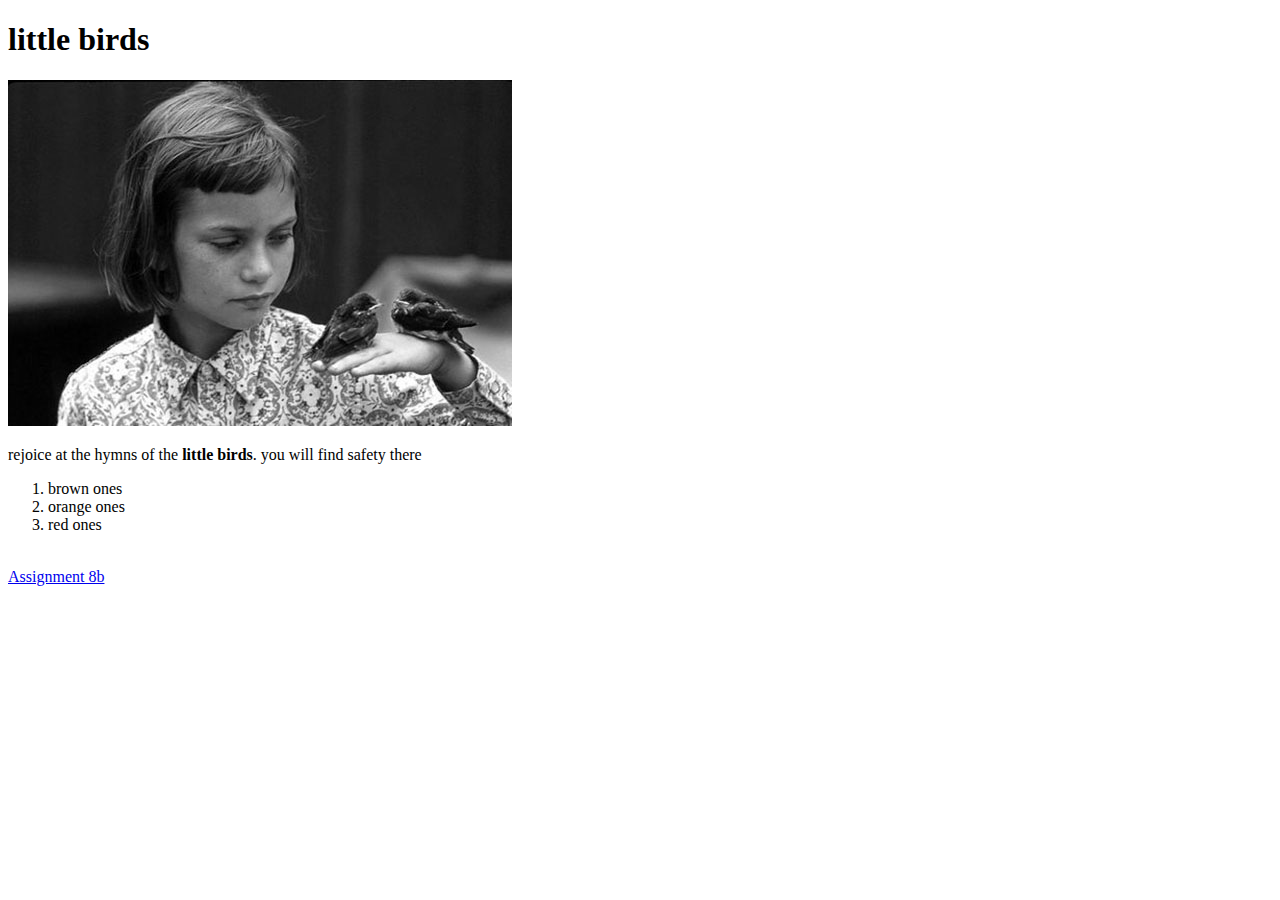
<file: index.html>
<!DOCTYPE html>
<html>
    <head>
        <meta charset="UTF-8">
        <title>hello there</title>
    </head>

<body>

<h1>little birds</h1>
<img src="graphics/littlebirdsyes.jpg" alt="alternatetext"> 
<p>rejoice at the hymns of the <b>little birds</b>. you will find safety there</p>
<ol>
    <li>brown ones</li>
    <li>orange ones</li>
    <li>red ones</li>

</ol>
<br>
<a href="8b.html" target="_blank"> Assignment 8b</a>

</body>
</html>
</file>
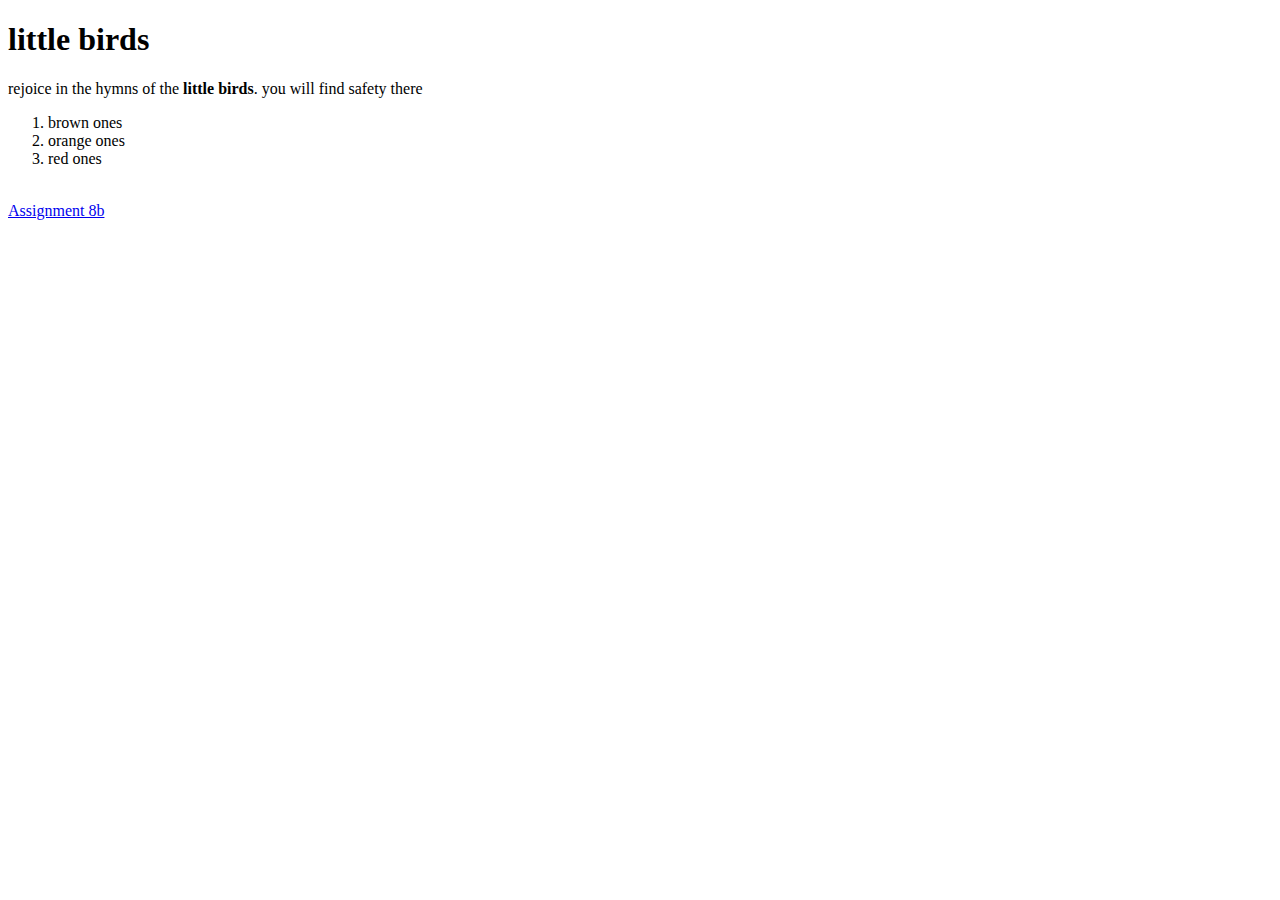
<file: web/index.html>
<!DOCTYPE html>
<html>
    <head>
        <meta charset=""UTF-8">
        <title>hello there</title>
    </head>

<body>

<h1>little birds</h1>
<p>rejoice in the hymns of the <b>little birds</b>. you will find safety there</p>
<ol>
    <li>brown ones</li>
    <li>orange ones</li>
    <li>red ones</li>

</ol>
<br>
<a href="8b.html" target="_blank"> Assignment 8b</a>

</body>
</html>
</file>
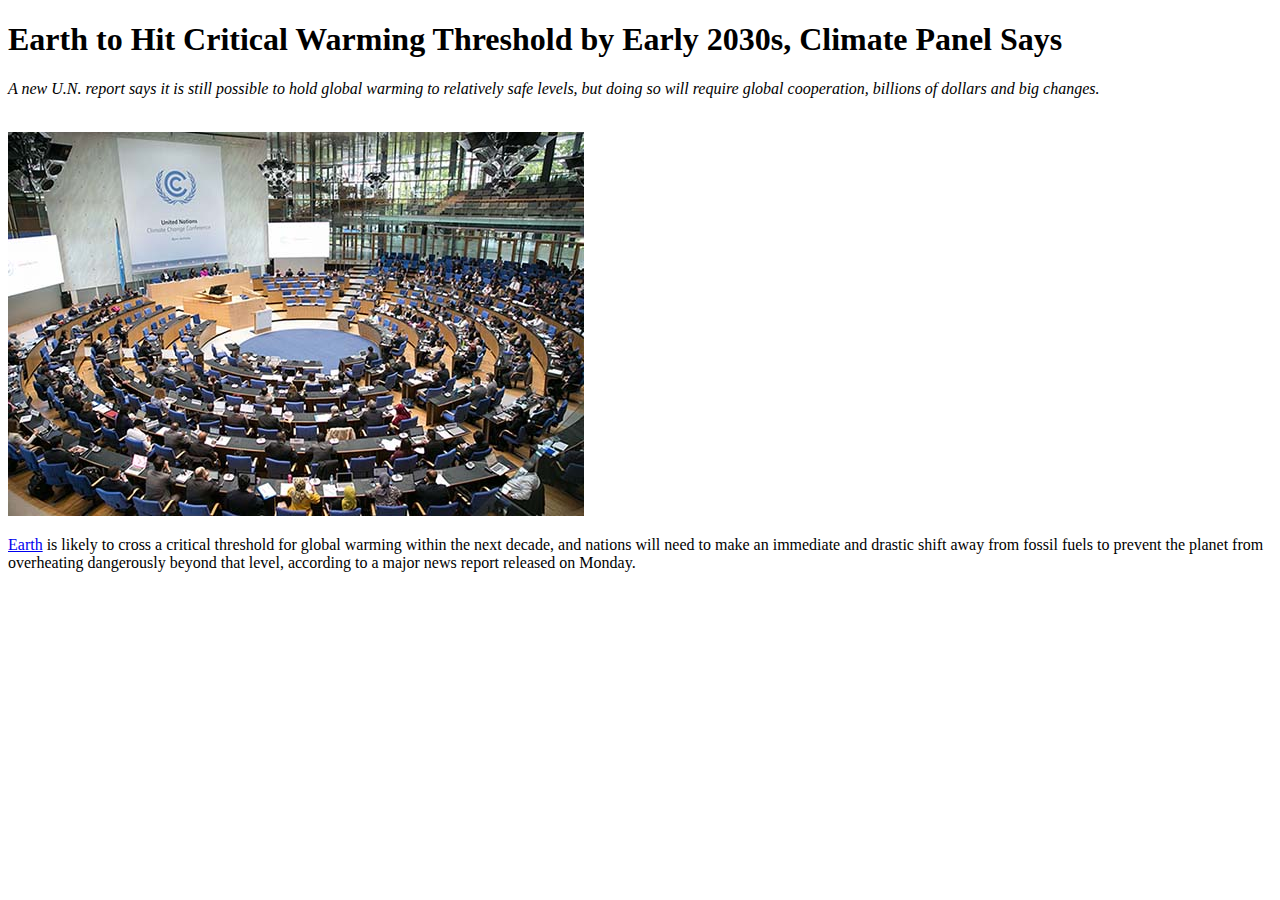
<file: 8b.html>
<!DOCTYPE html>
<html>
    <head>
        <meta charset=""UTF-8">
        <title>Assignment 8B</title>
    </head>
<body>

<h1>Earth to Hit Critical Warming Threshold by Early 2030s, Climate Panel Says</h1>

<p><i>A new U.N. report says it is still possible to hold global warming to relatively safe levels, but 
    doing so will require global cooperation, billions of dollars and big changes.</i></p>
<br>

<img src="graphics/UNclimatechangeyes.jpg" alt="alternatetext"> 
<p>
    <a href="https://solarsystem.nasa.gov/planets/earth/overview/" target="_blank"> Earth</a>
     is likely to cross a critical threshold for global warming within the next decade, and nations 
    will need to make an immediate and drastic shift away from fossil fuels to prevent the planet from 
    overheating dangerously beyond that level, according to a major news report released on Monday.</p>

</body>
</html>
</file>
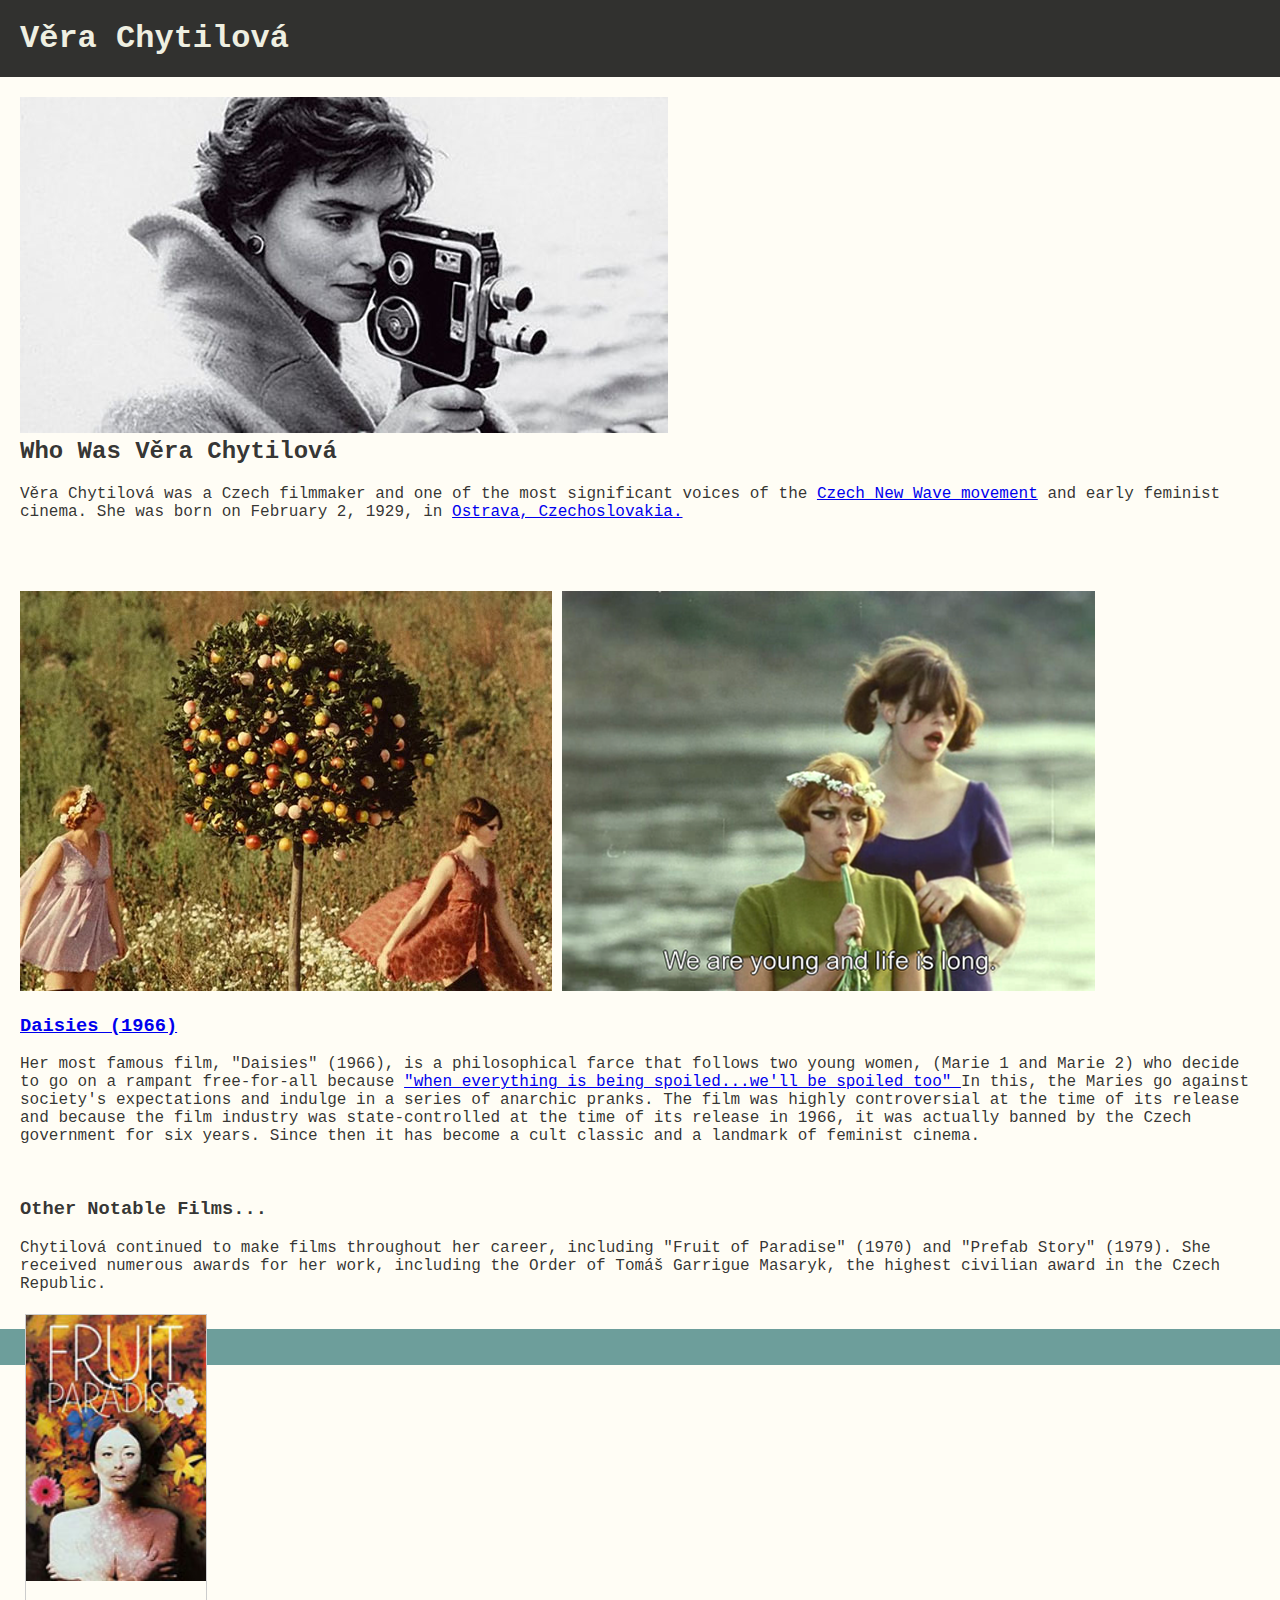
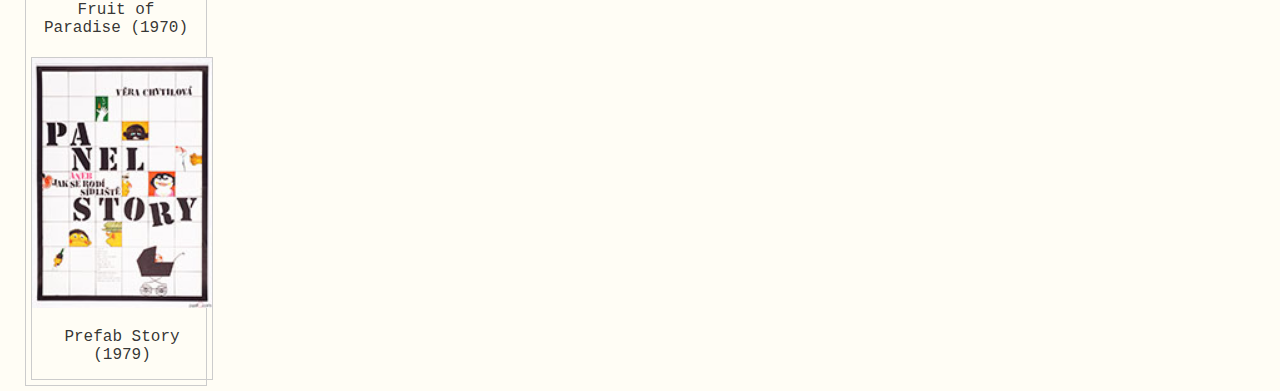
<file: Assignment8c.html>
<!DOCTYPE html>
<html>
<head>
	<title>Věra Chytilová - Assignment 8C</title>
	<link rel="stylesheet" type="text/css" href="style.css">
</head>
<body>
	<header>
		<h1>Věra Chytilová</h1>
	</header>
	<main>
        <img src="graphics/Vera-Chytilova.jpg" alt="alternatetext"> 
		<h2>Who Was Věra Chytilová</h2>
		<p>Věra Chytilová was a Czech filmmaker and one of the most significant voices of the 
            <a href="https://filmlifestyle.com/czech-new-wave-cinema/" target="_blank">Czech New Wave movement</a>
             and early feminist cinema. She was born on February 2, 1929, in <a href="https://www.britannica.com/place/Ostrava" target="_blank">Ostrava, Czechoslovakia.</a></p>
		   
            <br>
            <br>
            <br>
            <img src="graphics/daisiesapple2.jpg" alt="alternatetext"> <img src="graphics/daisiesmain.png" alt="daisiesmain">
       
        <h3> <a href="https://mubi.com/films/daisies" target="_blank"> Daisies (1966)</a></h3>
        <p>Her most famous film, "Daisies" (1966), is a philosophical farce that follows two young 
         women, (Marie 1 and Marie 2) who decide to go on a rampant free-for-all because <a href="https://www.youtube.com/watch?v=4hnOwCJhNM0" target="_blank">"when everything is being spoiled...we'll be spoiled too" </a>
         In this, the Maries go against society's expectations and indulge in a series of anarchic 
         pranks. The film was highly controversial at the time of its release and because the film industry was state-controlled at the time of its release in 1966, it was actually banned by the 
        Czech government for six years. Since then it has become a cult classic and a landmark of feminist cinema.</p>
		        <br>

                <h3>Other Notable Films...</h3>
         <p>Chytilová continued to make films throughout her career, including "Fruit of Paradise" (1970) and 
            "Prefab Story" (1979). She received numerous awards for her work, 
            including the Order of Tomáš Garrigue Masaryk, the highest civilian award 
            in the Czech Republic.</p>		       
            
            <div class="gallery">
                <a target="_blank" href="https://mubi.com/films/fruit-of-paradise">
                  <img src="graphics/fruitofp.jpg" alt="Fruit" width="135" height="200">
                </a>
                <div class="desc">Fruit of Paradise (1970)</div>
             <div class="gallery">
                <a target="_blank" href="https://mubi.com/films/prefab-story">
                  <img src="graphics/prefab.jpg" alt="prefab" width="144" height="200">
                </a>
                <div class="desc">Prefab Story (1979)</div>
              </div>
              
             


	</main>
	<footer>
		<p></p>
	</footer>
</body>
</html>
</file>
<file: style.css>
body {
    
	font-family: "Courier New", Courier, 'Courier New', Courier, monospace;
    background-color: #fffcf3ce;
	color: #000000ce;
	margin: 0;
	padding: 0;
}

header {
	background-color: #000000ce;
	color: #efefe1;
	padding: 20px;
}

main {
	padding: 20px;
}

h1 {
	margin: 0;
}

h2 {
	margin-top: 0;
}
div.gallery {
    margin: 5px;
    border: 1px solid #ccc;
    float: left;
    width: 180px;
  }
  
  div.gallery:hover {
    border: 1px solid #777;
  }
  
  div.gallery img {
    width: 100%;
    height: auto;
  }
  
  div.desc {
    padding: 15px;
    text-align: center;
  }

footer {
	background-color: #6d9e9b;
	color: #333;
	padding: 10px;
	text-align: center;
}
</file>
